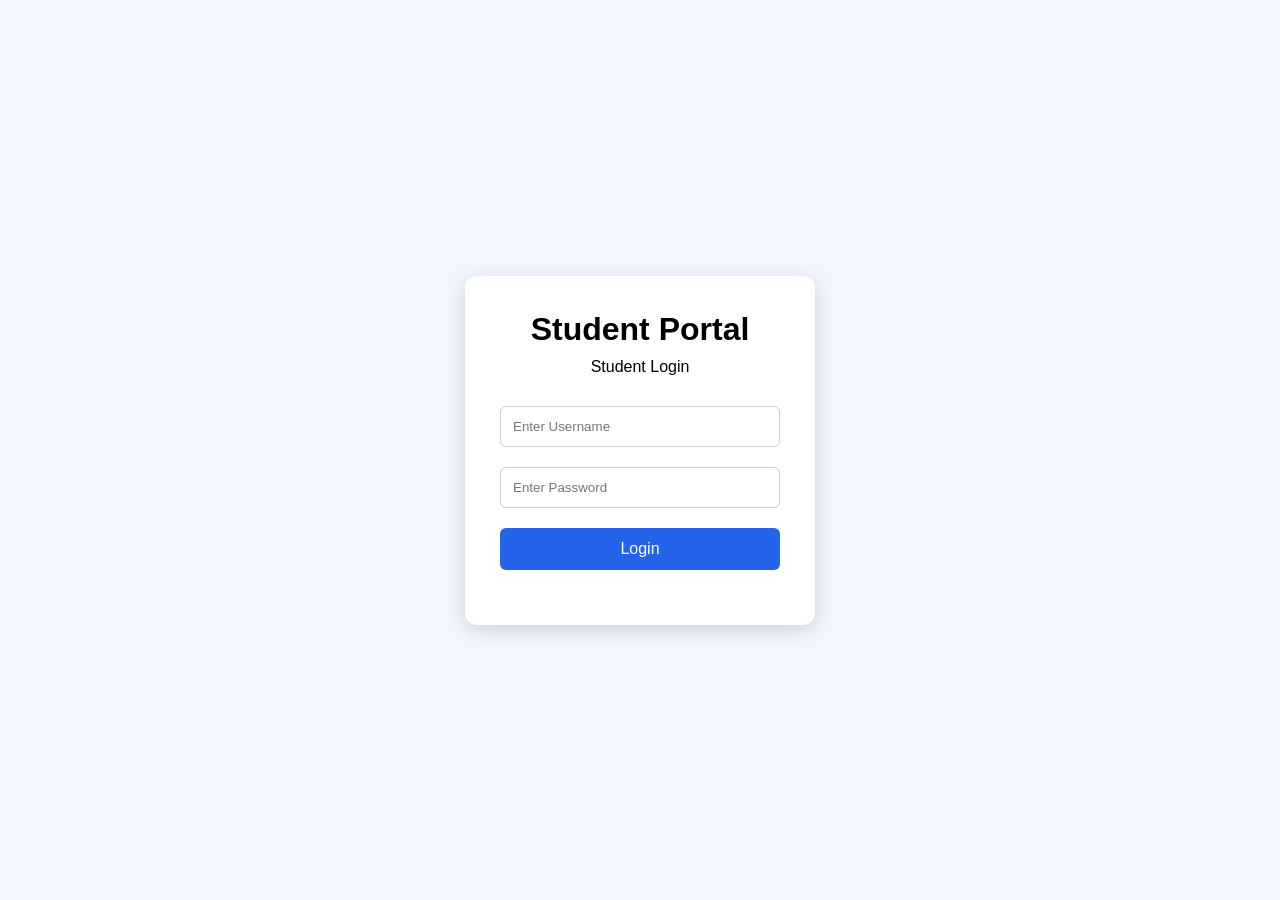
<file: index.html>
<!DOCTYPE html>
<html lang="en">
<head>
    <meta charset="UTF-8">
    <meta name="viewport" content="width=device-width, initial-scale=1.0">
    <title>Student Portal</title>
    <link rel="stylesheet" href="style.css">
</head>

<body>

    <div class="login-container">

        <div class="login-box">

            <h1>Student Portal</h1>
            <p>Student Login</p>

            <input type="text" id="username" placeholder="Enter Username">

            <input type="password" id="password" placeholder="Enter Password">

            <button onclick="login()">Login</button>

            <p id="message"></p>

        </div>

    </div>

    <script src="script.js"></script>

</body>
</html>
</file>
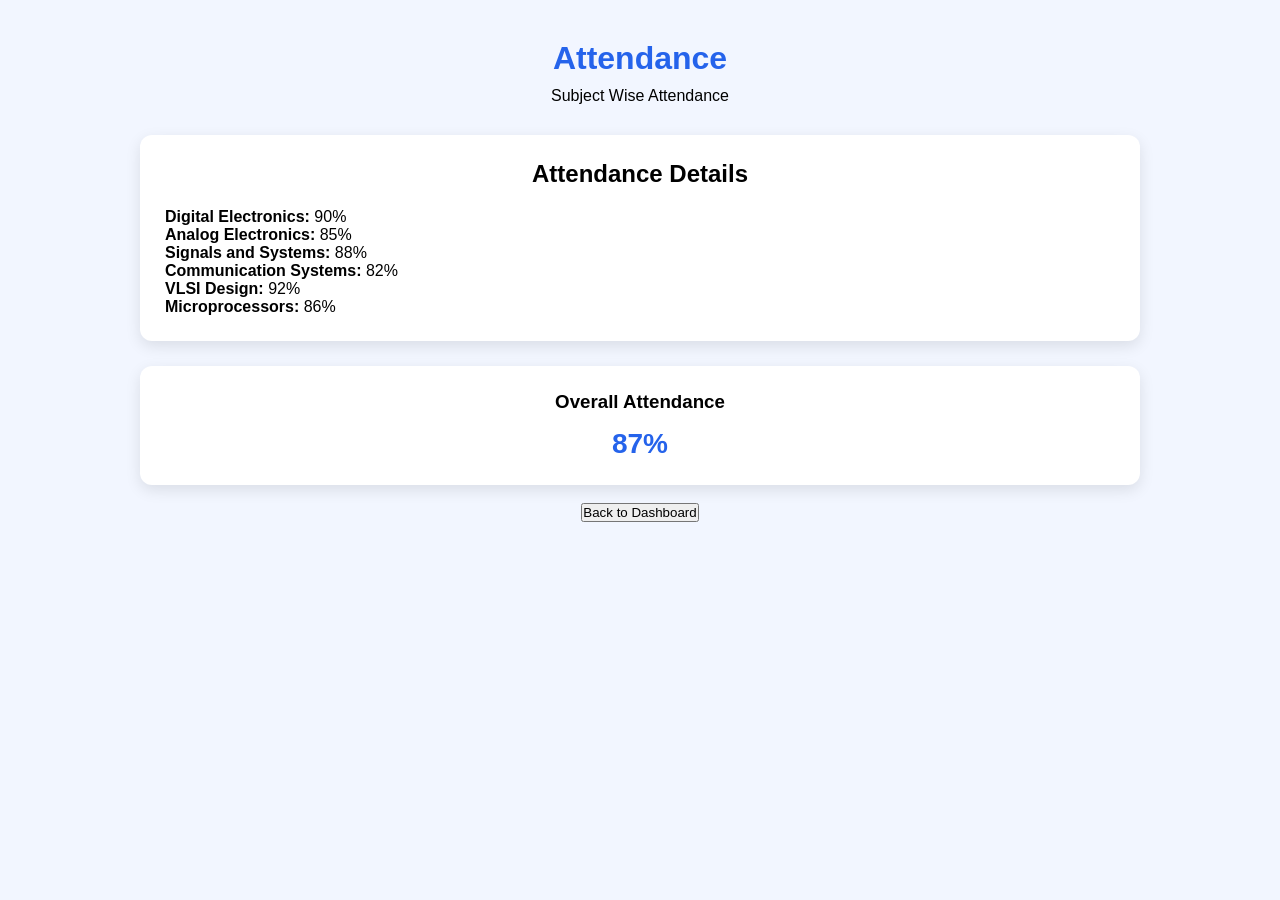
<file: attendance.html>
<!DOCTYPE html>
<html lang="en">

<head>
    <meta charset="UTF-8">
    <meta name="viewport" content="width=device-width, initial-scale=1.0">

    <title>Attendance</title>

    <link rel="stylesheet" href="style.css">
</head>

<body>

    <div class="dashboard">

        <h1>Attendance</h1>

        <p>Subject Wise Attendance</p>

        <div class="student-info">

            <h2>Attendance Details</h2>

            <p><b>Digital Electronics:</b> 90%</p>

            <p><b>Analog Electronics:</b> 85%</p>

            <p><b>Signals and Systems:</b> 88%</p>

            <p><b>Communication Systems:</b> 82%</p>

            <p><b>VLSI Design:</b> 92%</p>

            <p><b>Microprocessors:</b> 86%</p>

        </div>

        <div class="card" style="margin-top: 25px;">

            <h3>Overall Attendance</h3>

            <p>87%</p>

        </div>

        <br>

        <button onclick="window.location.href='dashboard.html'">
            Back to Dashboard
        </button>

    </div>

</body>

</html>
</file>
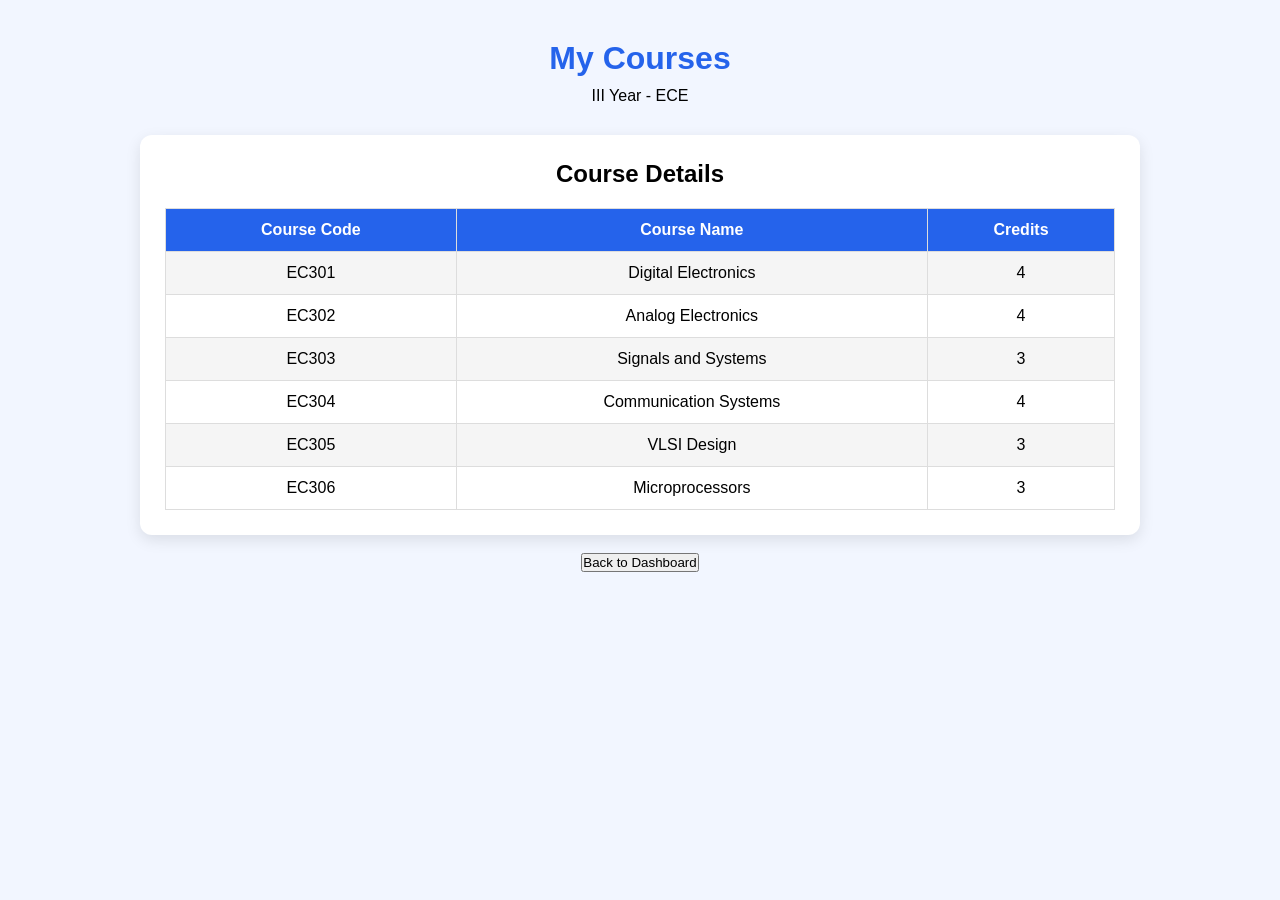
<file: courses.html>
<!DOCTYPE html>
<html lang="en">

<head>
    <meta charset="UTF-8">
    <meta name="viewport" content="width=device-width, initial-scale=1.0">

    <title>Courses</title>

    <link rel="stylesheet" href="style.css">
</head>

<body>

    <div class="dashboard">

        <h1>My Courses</h1>

        <p>III Year - ECE</p>

        <div class="student-info">

            <h2>Course Details</h2>

            <table class="marks-table">

                <tr>
                    <th>Course Code</th>
                    <th>Course Name</th>
                    <th>Credits</th>
                </tr>

                <tr>
                    <td>EC301</td>
                    <td>Digital Electronics</td>
                    <td>4</td>
                </tr>

                <tr>
                    <td>EC302</td>
                    <td>Analog Electronics</td>
                    <td>4</td>
                </tr>

                <tr>
                    <td>EC303</td>
                    <td>Signals and Systems</td>
                    <td>3</td>
                </tr>

                <tr>
                    <td>EC304</td>
                    <td>Communication Systems</td>
                    <td>4</td>
                </tr>

                <tr>
                    <td>EC305</td>
                    <td>VLSI Design</td>
                    <td>3</td>
                </tr>

                <tr>
                    <td>EC306</td>
                    <td>Microprocessors</td>
                    <td>3</td>
                </tr>

            </table>

        </div>

        <br>

        <button onclick="window.location.href='dashboard.html'">
            Back to Dashboard
        </button>

    </div>

</body>

</html>
</file>
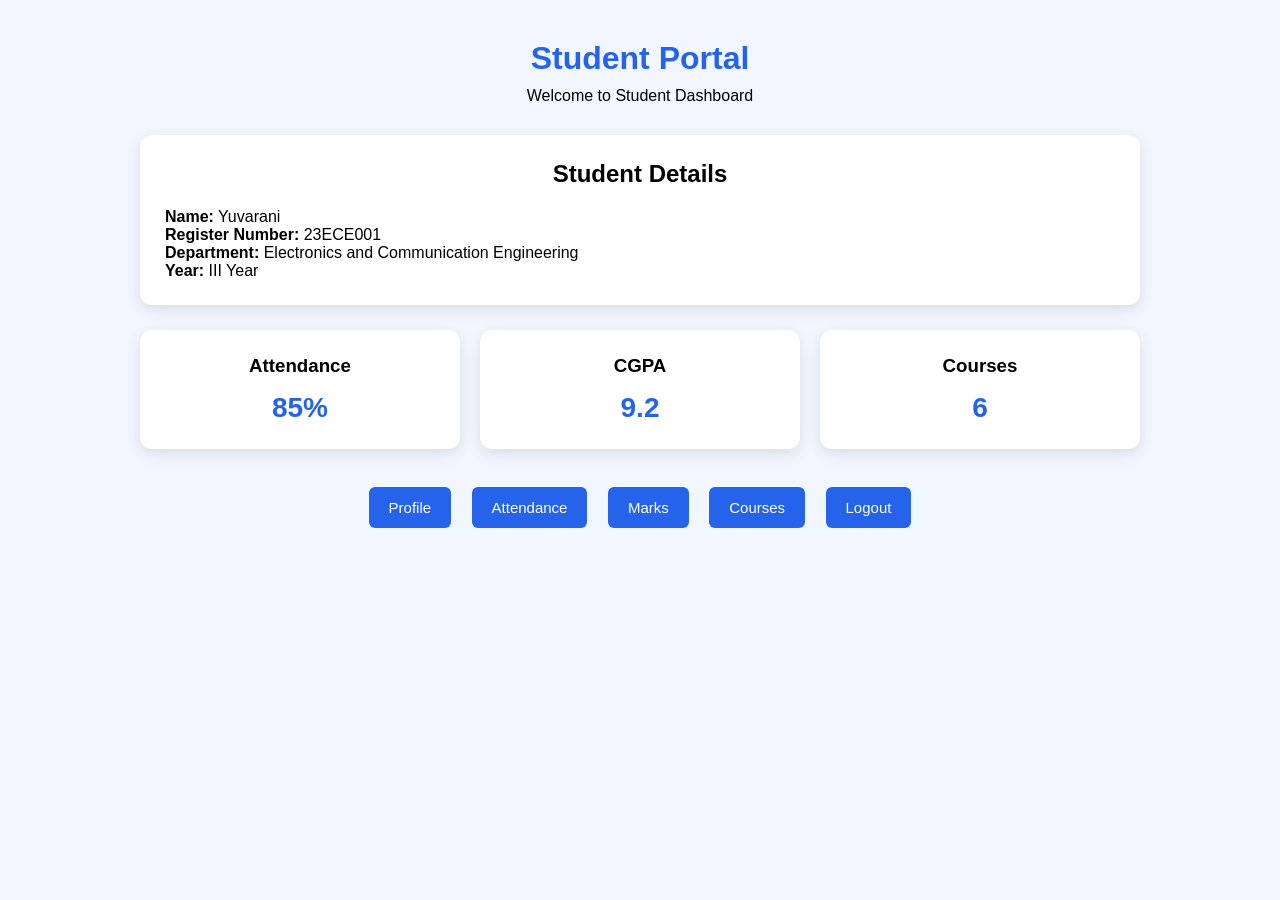
<file: dashboard.html>
<!DOCTYPE html>
<html lang="en">

<head>
    <meta charset="UTF-8">
    <meta name="viewport" content="width=device-width, initial-scale=1.0">

    <title>Student Dashboard</title>

    <link rel="stylesheet" href="style.css">
</head>

<body>

    <div class="dashboard">

        <h1>Student Portal</h1>

        <p>Welcome to Student Dashboard</p>

        <div class="student-info">

            <h2>Student Details</h2>

            <p><b>Name:</b> Yuvarani</p>

            <p><b>Register Number:</b> 23ECE001</p>

            <p><b>Department:</b> Electronics and Communication Engineering</p>

            <p><b>Year:</b> III Year</p>

        </div>


        <div class="cards">

            <div class="card">
                <h3>Attendance</h3>
                <p>85%</p>
            </div>

            <div class="card">
                <h3>CGPA</h3>
                <p>9.2</p>
            </div>

            <div class="card">
                <h3>Courses</h3>
                <p>6</p>
            </div>

        </div>


        <div class="buttons">
            <button onclick="window.location.href='profile.html'">
                Profile
            </button>
            <button onclick="window.location.href='attendance.html'">
                Attendance
            </button>
            <button onclick="window.location.href='marks.html'">
                Marks
            </button>

            <button onclick="window.location.href='courses.html'">
                Courses
            </button>

            <button onclick="logout()">
                Logout
            </button>

        </div>

        <p id="dashboardMessage"></p>

    </div>


    <script src="script.js"></script>

</body>

</html>
</file>
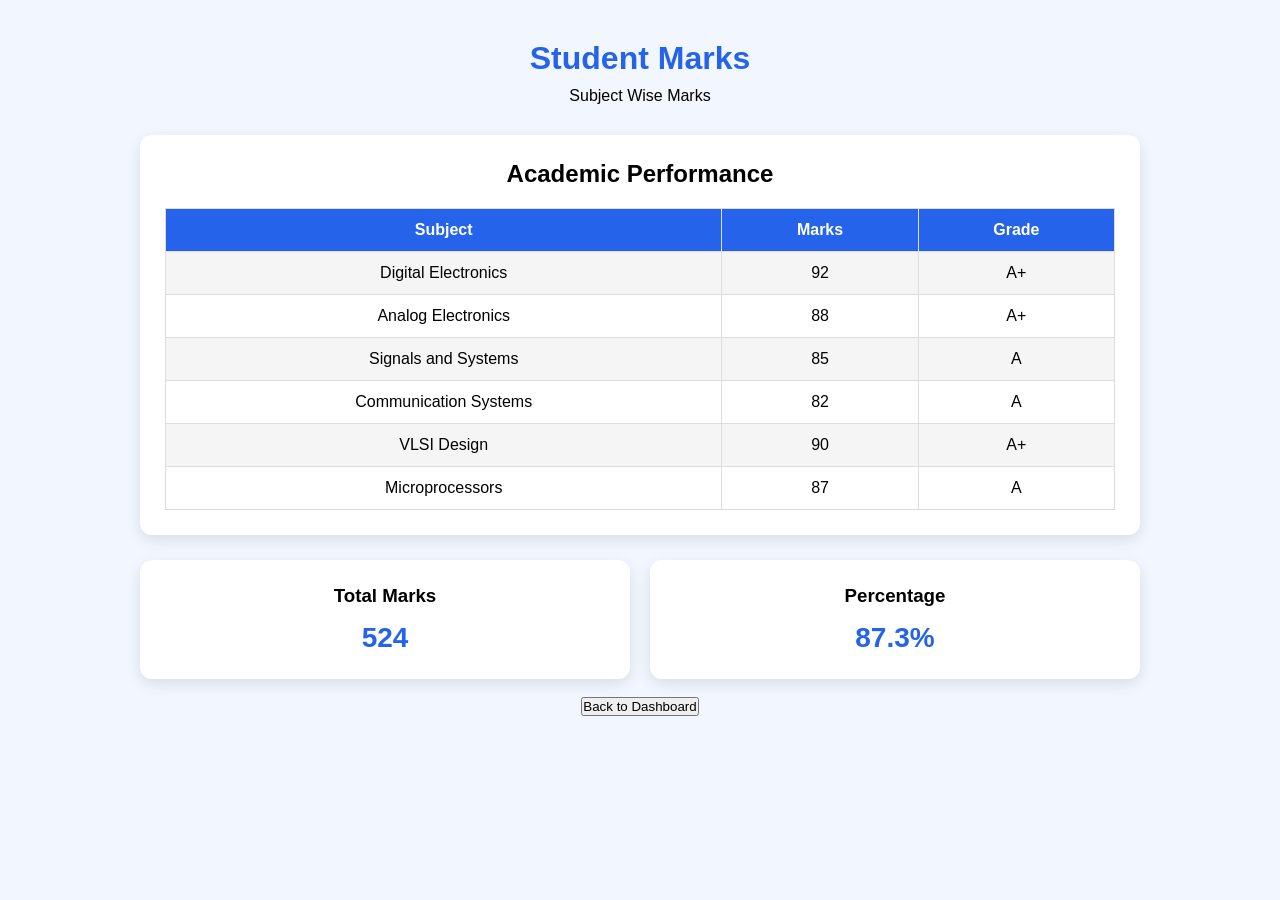
<file: marks.html>
<!DOCTYPE html>
<html lang="en">

<head>
    <meta charset="UTF-8">
    <meta name="viewport" content="width=device-width, initial-scale=1.0">

    <title>Student Marks</title>

    <link rel="stylesheet" href="style.css">
</head>

<body>

    <div class="dashboard">

        <h1>Student Marks</h1>

        <p>Subject Wise Marks</p>

        <div class="student-info">

            <h2>Academic Performance</h2>

            <table class="marks-table">

                <tr>
                    <th>Subject</th>
                    <th>Marks</th>
                    <th>Grade</th>
                </tr>

                <tr>
                    <td>Digital Electronics</td>
                    <td>92</td>
                    <td>A+</td>
                </tr>

                <tr>
                    <td>Analog Electronics</td>
                    <td>88</td>
                    <td>A+</td>
                </tr>

                <tr>
                    <td>Signals and Systems</td>
                    <td>85</td>
                    <td>A</td>
                </tr>

                <tr>
                    <td>Communication Systems</td>
                    <td>82</td>
                    <td>A</td>
                </tr>

                <tr>
                    <td>VLSI Design</td>
                    <td>90</td>
                    <td>A+</td>
                </tr>

                <tr>
                    <td>Microprocessors</td>
                    <td>87</td>
                    <td>A</td>
                </tr>

            </table>

        </div>

        <div class="cards">

            <div class="card">
                <h3>Total Marks</h3>
                <p>524</p>
            </div>

            <div class="card">
                <h3>Percentage</h3>
                <p>87.3%</p>
            </div>

        </div>

        <br>

        <button onclick="window.location.href='dashboard.html'">
            Back to Dashboard
        </button>

    </div>

</body>

</html>
</file>
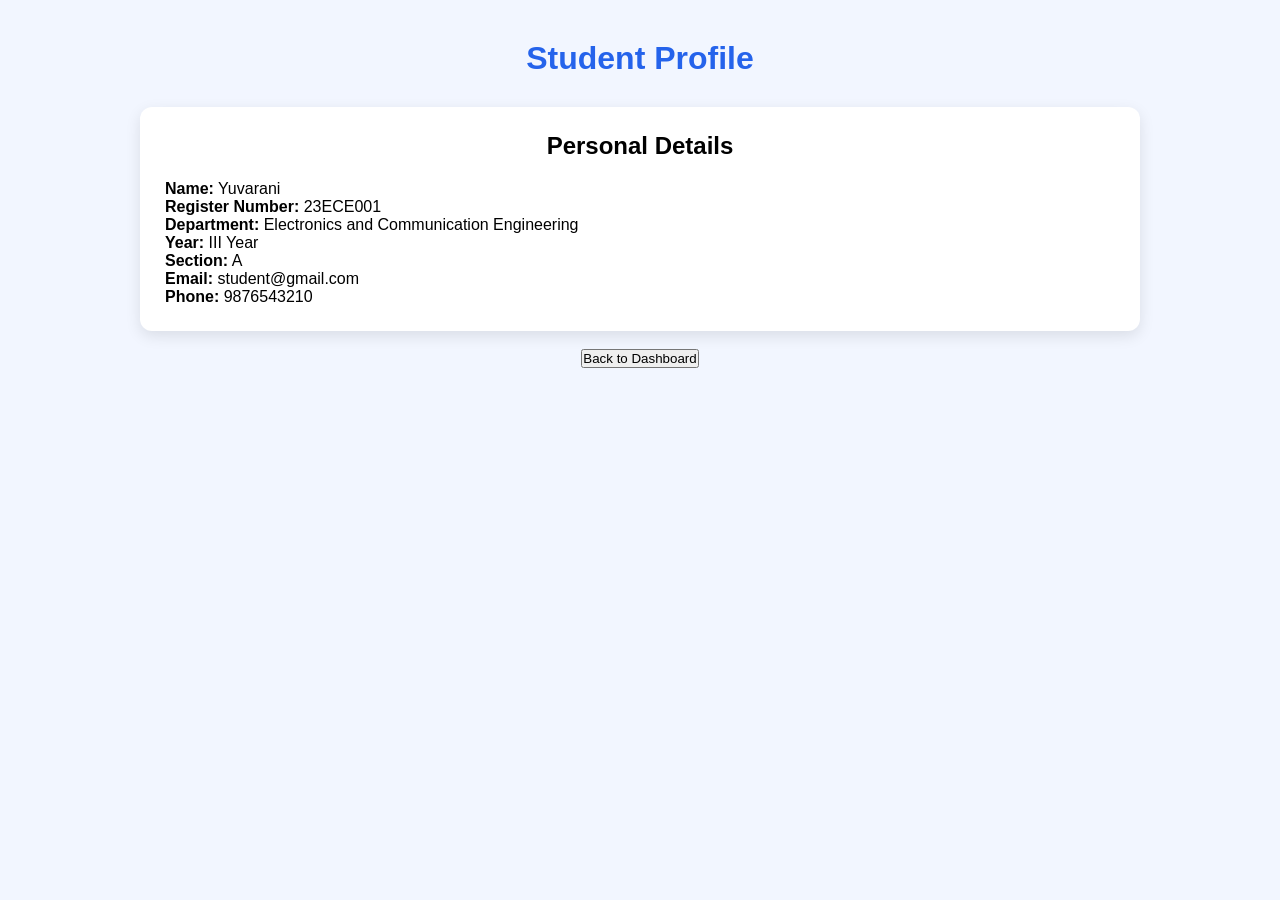
<file: profile.html>
<!DOCTYPE html>
<html lang="en">

<head>
    <meta charset="UTF-8">
    <meta name="viewport" content="width=device-width, initial-scale=1.0">

    <title>Student Profile</title>

    <link rel="stylesheet" href="style.css">
</head>

<body>

    <div class="dashboard">

        <h1>Student Profile</h1>

        <div class="student-info">

            <h2>Personal Details</h2>

            <p><b>Name:</b> Yuvarani</p>

            <p><b>Register Number:</b> 23ECE001</p>

            <p><b>Department:</b> Electronics and Communication Engineering</p>

            <p><b>Year:</b> III Year</p>

            <p><b>Section:</b> A</p>

            <p><b>Email:</b> student@gmail.com</p>

            <p><b>Phone:</b> 9876543210</p>

        </div>

        <br>

        <button onclick="window.location.href='dashboard.html'">
            Back to Dashboard
        </button>

    </div>

</body>

</html>
</file>
<file: style.css>
* {
    margin: 0;
    padding: 0;
    box-sizing: border-box;
}

body {
    font-family: Arial, sans-serif;
    background: #f2f6ff;
}

.login-container {
    width: 100%;
    height: 100vh;
    display: flex;
    justify-content: center;
    align-items: center;
}

.login-box {
    width: 350px;
    background: white;
    padding: 35px;
    border-radius: 12px;
    box-shadow: 0 5px 20px rgba(0, 0, 0, 0.15);
    text-align: center;
}

.login-box h1 {
    margin-bottom: 10px;
}

.login-box p {
    margin-bottom: 20px;
}

.login-box input {
    width: 100%;
    padding: 12px;
    margin: 10px 0;
    border: 1px solid #ccc;
    border-radius: 6px;
}

.login-box button {
    width: 100%;
    padding: 12px;
    margin-top: 10px;
    border: none;
    border-radius: 6px;
    background: #2563eb;
    color: white;
    font-size: 16px;
    cursor: pointer;
}

.login-box button:hover {
    background: #1d4ed8;
}

#message {
    margin-top: 15px;
    color: red;
}
.dashboard {
    width: 90%;
    max-width: 1000px;
    margin: 40px auto;
    text-align: center;
}

.dashboard h1 {
    color: #2563eb;
    margin-bottom: 10px;
}

.student-info {
    background: white;
    margin-top: 30px;
    padding: 25px;
    border-radius: 12px;
    box-shadow: 0 5px 15px rgba(0, 0, 0, 0.1);
    text-align: left;
}

.student-info h2 {
    text-align: center;
    margin-bottom: 20px;
}

.cards {
    display: flex;
    gap: 20px;
    margin-top: 25px;
}

.card {
    flex: 1;
    background: white;
    padding: 25px;
    border-radius: 12px;
    box-shadow: 0 5px 15px rgba(0, 0, 0, 0.1);
}

.card h3 {
    margin-bottom: 15px;
}

.card p {
    font-size: 28px;
    font-weight: bold;
    color: #2563eb;
}

.buttons {
    margin-top: 30px;
}

.buttons button {
    padding: 12px 20px;
    margin: 8px;
    border: none;
    border-radius: 6px;
    background: #2563eb;
    color: white;
    cursor: pointer;
    font-size: 15px;
}

.buttons button:hover {
    background: #1d4ed8;
}

#dashboardMessage {
    margin-top: 20px;
    font-weight: bold;
}
.marks-table {
    width: 100%;
    border-collapse: collapse;
    margin-top: 20px;
}

.marks-table th,
.marks-table td {
    border: 1px solid #ddd;
    padding: 12px;
    text-align: center;
}

.marks-table th {
    background: #2563eb;
    color: white;
}

.marks-table tr:nth-child(even) {
    background: #f5f5f5;
}
</file>
